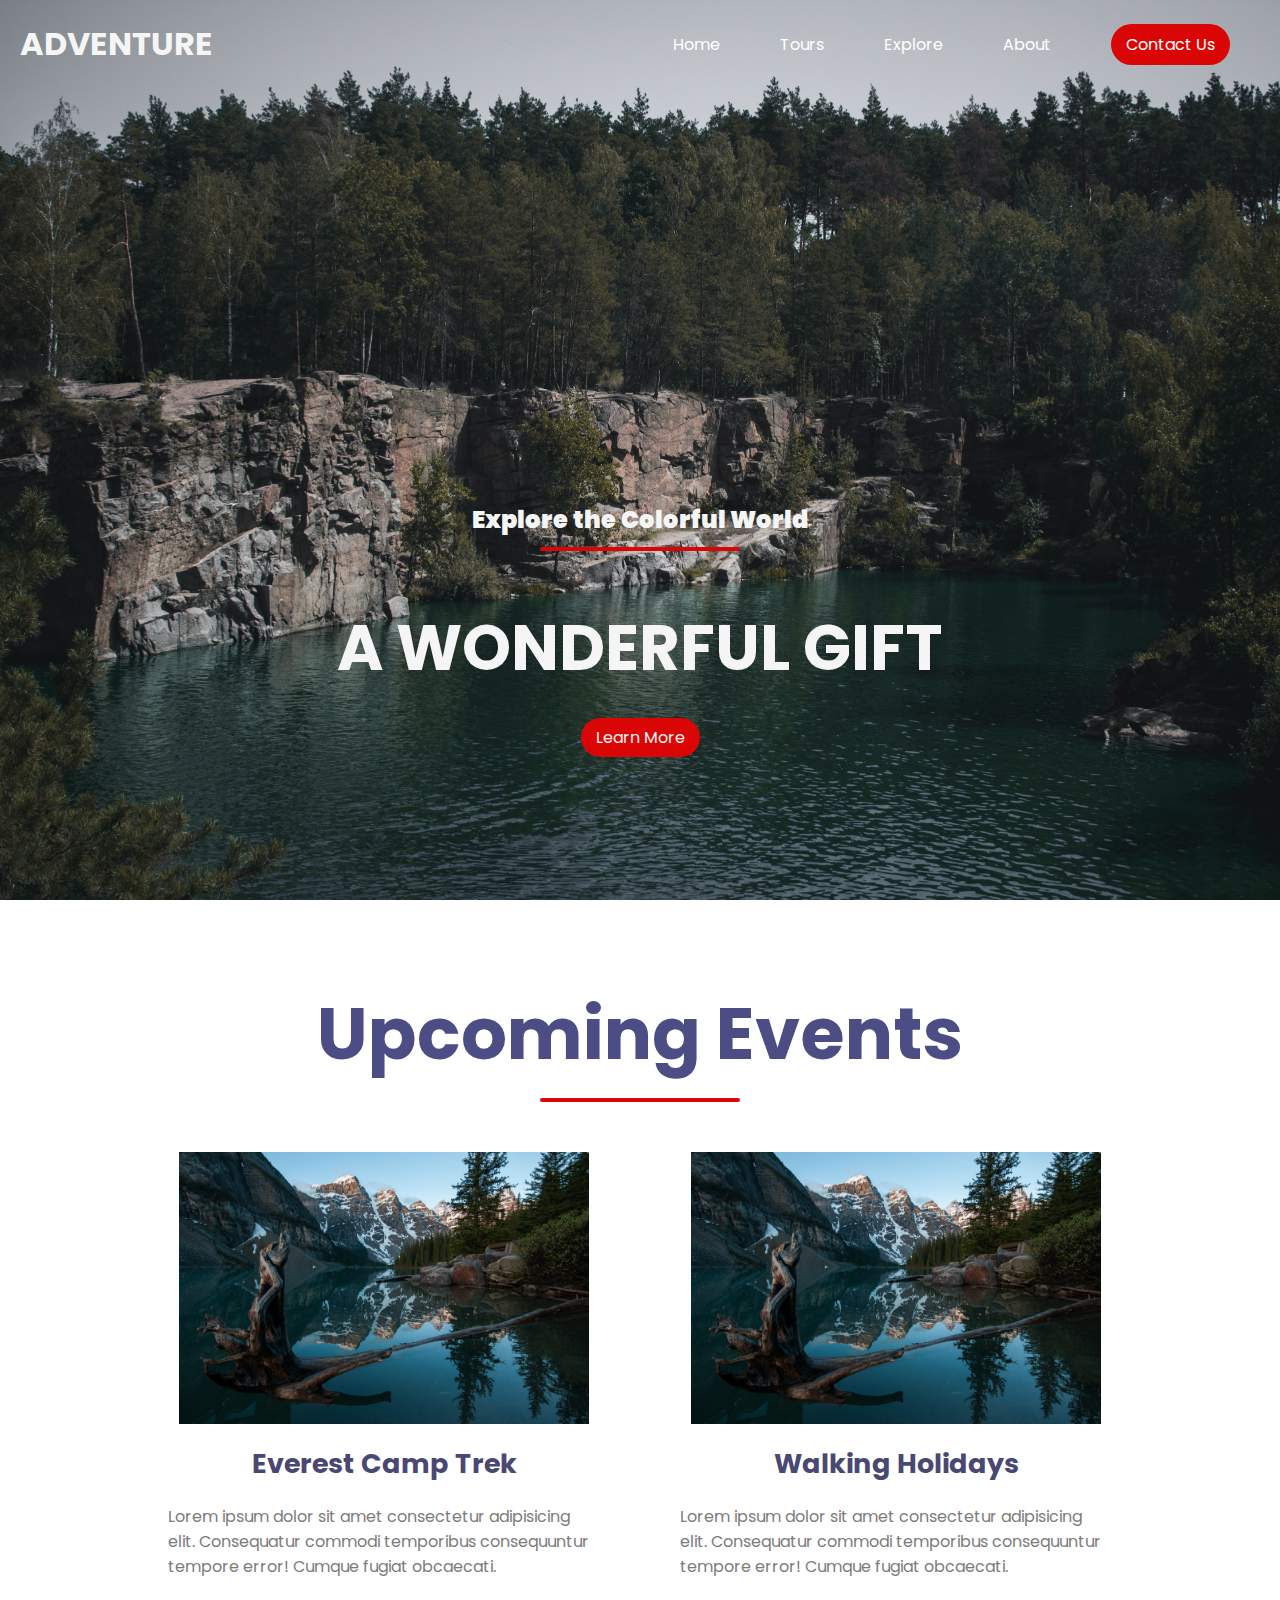
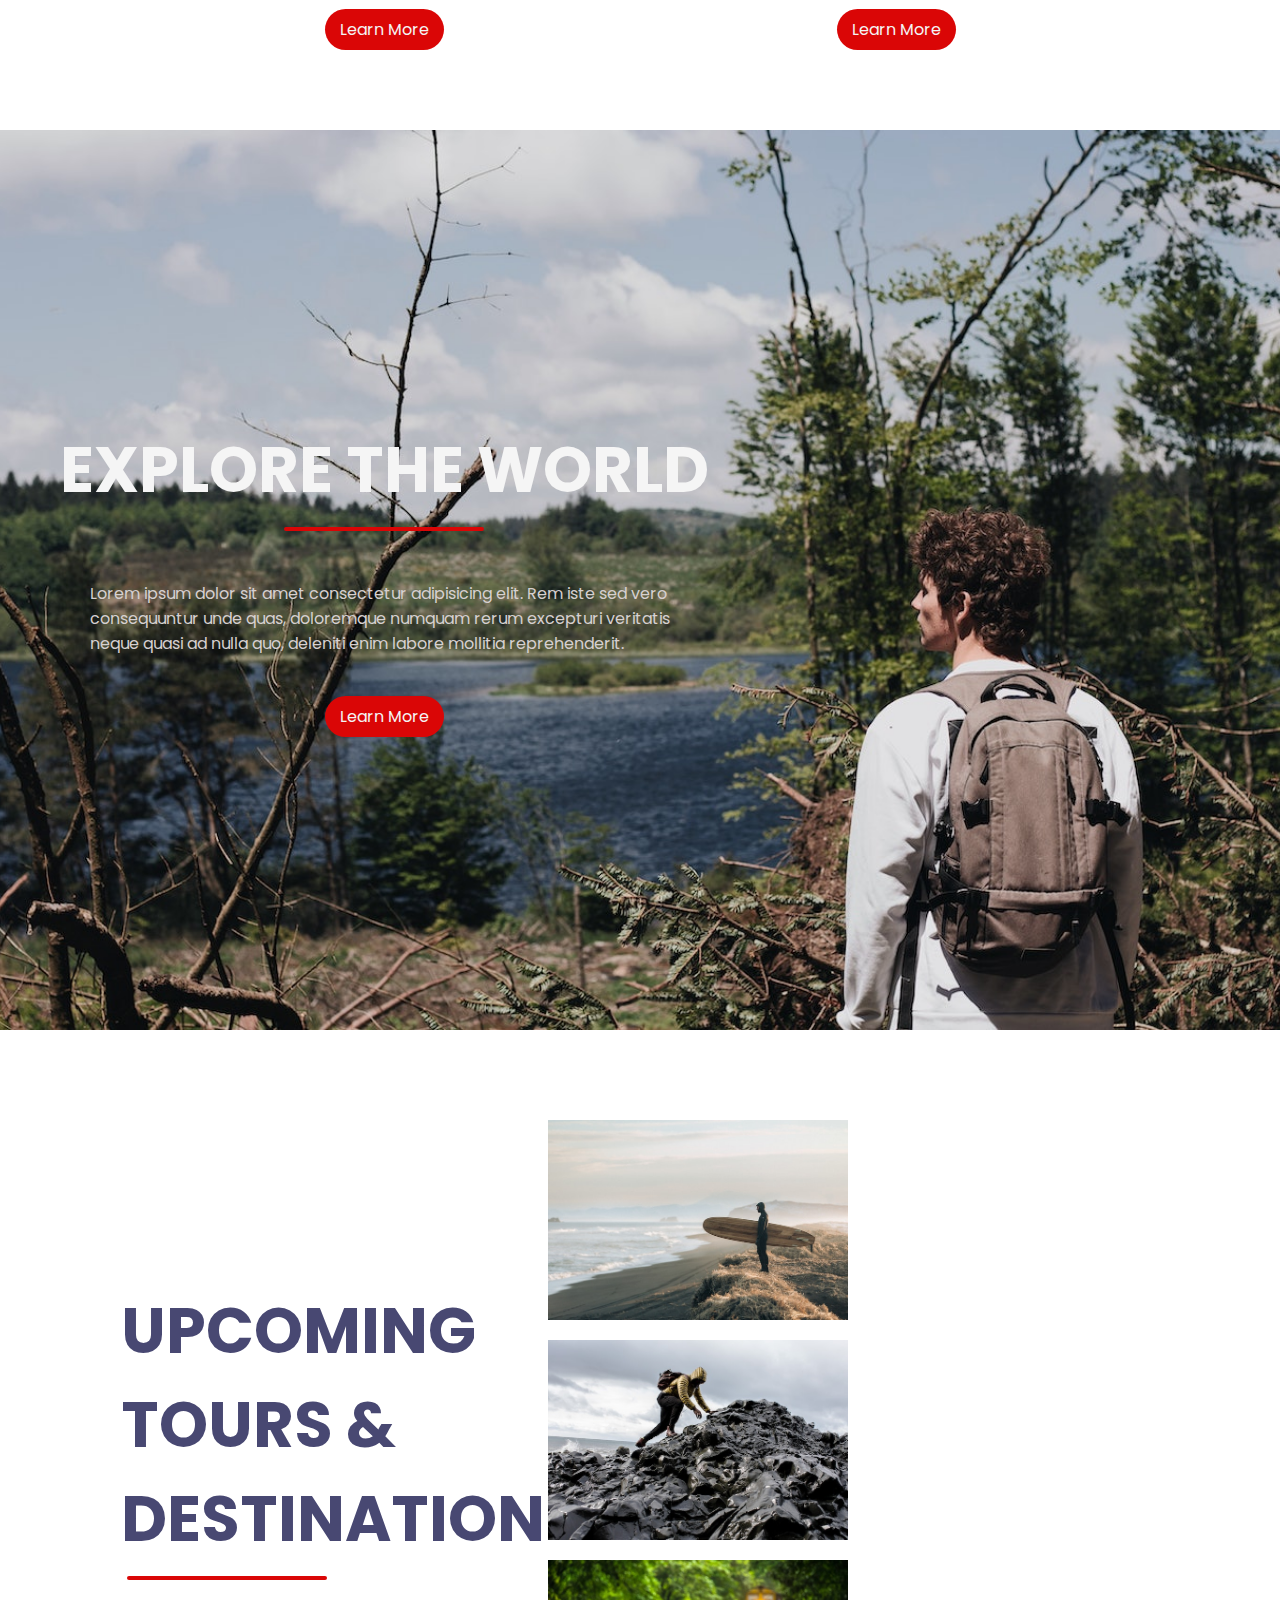
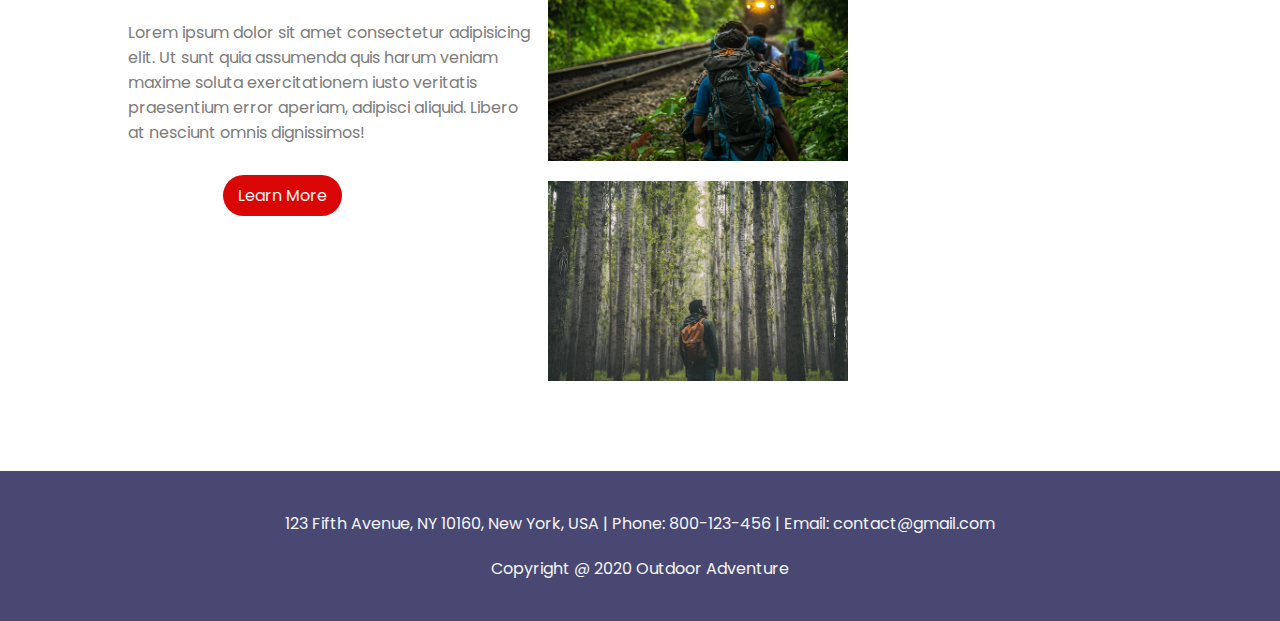
<file: index.html>
<!DOCTYPE html>
<html lang="en">
<head>
    <meta charset="UTF-8">
    <meta http-equiv="X-UA-Compatible" content="IE=edge">
    <meta name="viewport" content="width=device-width, initial-scale=1.0">
    <link rel="preconnect" href="https://fonts.googleapis.com">
    <link rel="preconnect" href="https://fonts.gstatic.com" crossorigin>
    <link href="https://fonts.googleapis.com/css2?family=Poppins:ital,wght@1,800&display=swap" rel="stylesheet">
    <title>ADVENTURE</title>
    <link rel="stylesheet" href="CSS/style.css">
</head>
<body>
    <nav class="navbar">
        <h1 class="logo">ADVENTURE</h1>
        <ul class="nav-links">
            <li class="active"> <a href="#">Home</a></li>
            <li> <a href="#">Tours</a></li>
            <li> <a href="#">Explore</a></li>
            <li> <a href="#">About</a></li>
            <li class="ctn"><a href="#">Contact Us</a></li>
        </ul>
        <img src="image/icon.png" alt="" class="menu_button">
    </nav>
    <header>
        <div class="header-content">
            <h2><b> Explore the Colorful World</b></h2>
            <div class="line"></div>
            <h1>A WONDERFUL GIFT</h1>
            <a  class="ctn" href="#">Learn More</a>
        </div>
    </header>
    <section class="events">
        <div class="title">
            <h1>Upcoming Events</h1>
            <div class="line"></div>
        </div>
        <div class="row">
            <div class="col">
                <img src="image/head2.jpg" alt="">
                <h4>Everest Camp Trek</h4>
                <p>
                    Lorem ipsum dolor sit amet consectetur adipisicing elit. Consequatur commodi temporibus consequuntur tempore error! Cumque fugiat obcaecati.
                </p>
                <a href="#" class="ctn">Learn More</a>
            </div>
            <div class="col">
                <img src="image/head2.jpg" alt="">
                <h4>Walking Holidays</h4>
                <p>
                    Lorem ipsum dolor sit amet consectetur adipisicing elit. Consequatur commodi temporibus consequuntur tempore error! Cumque fugiat obcaecati.
                </p>
                <a href="#" class="ctn">Learn More</a>
            </div>
        </div>

    </section>

    <section class="explore">
        <div class="explore-content">
            <h1>EXPLORE THE WORLD</h1>
        <div class="line"></div>
        <p>Lorem ipsum dolor sit amet consectetur adipisicing elit. Rem iste sed vero consequuntur unde quas, doloremque numquam rerum excepturi veritatis neque quasi ad nulla quo, deleniti enim labore mollitia reprehenderit.</p>
        <a href="#" class="ctn">Learn More</a>
        </div>
        
    </section>

    <section class="tours">
        <div class="row">
            <div class="col content-col">
                <h1>UPCOMING TOURS & DESTINATION</h1>
                <div class="line"></div>
                <p>Lorem ipsum dolor sit amet consectetur adipisicing elit. Ut sunt quia assumenda quis harum veniam maxime soluta exercitationem iusto veritatis praesentium error aperiam, adipisci aliquid. Libero at nesciunt omnis dignissimos!</p>
                <a href="#" class="ctn">Learn More</a>
            </div>
            <div class="col image-col">
                <div class="image-gallery">
                    <img src="image/g1.jpg" alt="">
                    <img src="image/g2.jpg" alt="">
                    <img src="image/g3.jpg" alt="">
                    <img src="image/g4.jpg" alt="">
                </div>
            </div>
        </div>

    </section>

    <section class="footer">
        <p>123 Fifth Avenue, NY 10160, New York, USA | Phone: 800-123-456 | Email: contact@gmail.com</p>
        <p>Copyright @ 2020 Outdoor Adventure</p>
    </section>
    <script>
        const menubutton = document.querySelector('.menu_button')
        const navlinks=document.querySelector('.nav-links')

        menubutton.addEventListener('click',()=>{
            navlinks.classList.toggle('mobile-menu')
        })
    </script>
    
</body>
</html>
</file>
<file: CSS/style.css>
*{
    margin: 0px;
    padding: 0px;
    box-sizing: border-box;
}
body{
    font-family: 'Poppins', sans-serif;

}

a{
    text-decoration: none;
    color: white;
}

.nav-links{
 
    list-style: none;
    display: flex;
    flex-direction: row;
    align-items: center;
}
.nav-links li{
    margin: 0 30px;
}

.navbar{
    position: absolute;
   top: 0;
   left: 0;
   display: flex;
    width: 100%;
    justify-content: space-between;
    padding: 20px;
    color: whitesmoke;
}
header{
    width: 100vw;
    height: 100vh;
    background-image: url(../image/head3.jpg);
    background-position:top;
    background-size: cover;
    background-color: rgba(0, 0,0,10);
    display: flex;
    align-items: flex-end;
    justify-content: center;
}
.header-content{
    margin-bottom: 150px;
    color: whitesmoke;
    text-align: center;
}
.header-content h2{ 
    font-weight: 4vmin;
}
.line{
    width: 200px;
    height: 4px;
    background: rgb(218, 6, 6);
    margin: 10px auto;
    border-radius: 5px;
}.header-content h1{
    font-size: 7vmin;
    margin-top: 50px;
    margin-bottom: 30px;
} 
.ctn{
    padding: 8px 15px;
    background: rgb(218, 6, 6);
    border-radius:30px ;
    color: whitesmoke;
}
.menu_button{
    position: absolute;
    top: 30px;
    right: 30px;
    width: 40px;
    cursor: pointer;
    display: none;
}
body, html{
    overflow-x: hidden;
}
/* Let Design the evnets 
 */

 section{
    width: 80%;
    margin: 80px auto;

 }
 .title{
    text-align: center;
    font-size: 4vmin;
    color: #4d4d85;
 }
 .row{
    display: flex;
    align-items: center;
    width: 100%;
    justify-content: space-between;
 
 }
 img{
    width:80%
 }
 
 .row .col {
    display: flex;
    flex-direction: column;
    align-items: center;
 }
 .events .row{
    margin-top:50px ;

 }
 h4{
    font-size:3vmin ;
    color: #484872;
    margin: 20px auto;
 }
 p{
    color: #7c7c7c;
    padding: 0px 40px;
 }
 .events .ctn {
    margin-top: 30px;
 }
 /* Explore Section */
 .explore{
    width: 100%;
    height: 100vh;
    background-image: url(../image/explore.jpg);
    background-position:center;
    background-repeat: no-repeat;
    background-size: cover;
    display: flex;
    align-items: center;
    
}
.explore-content{
 width: 60%;
 padding: 50px;
 color: whitesmoke;
 display: flex;
 align-items: center;
 flex-direction: column;
}
.explore-content h1{
    font-size: 7vmin;
}
.explore-content .line{
    margin-bottom: 50px;
}
.explore-content p{

    color:rgb(214, 208, 208) ;
}
.explore-content .ctn{
    margin-top: 40px;
}

/* tours section */
.content-col{
    width: 40%;
}
.image-col{
    width: 60%;
}
.tours .image-gallery{
    display: flex;
    flex-wrap: wrap;
    width: 100%;
    align-items: center;
}
.image-gallery img{

    max-width: 300px;
    margin: 10px;
}
.content-col h1{
    font-size: 7vmin;
    color: #484872;
}
.content-col .line{
    margin-left: -1px;
}
.content-col p{
    padding: 0;
    margin: 30px auto;
}
.content-col .ctn{
    margin-left: -100px;
}

/* footer section */
.footer{
    width: 100%;
    min-height: 100px;
    padding: 20px 80px;
    margin: 0;
    background: #484872;
    text-align: center;
    
}
.footer p{
    color: whitesmoke;
    margin: 20px auto;
    
}
@media only screen and (max-width:850px){
    
    .menu_button{
        display:block;
    }
    .navbar{
        padding: 0;
    }
    .logo{
        position: absolute;
        top: 30px;
        left:30px;
    }
    .nav-links{
        flex-direction: column;
        width: 100%;
       height: 100vh;
        justify-content: center;
        background: #484872;
        margin-top: -900px;
        transition:all 0.5s ease;
    }
    .mobile-menu{
        margin-top:0px ;
        border-bottom-right-radius: 30%;
    }
    .nav-links li{
        margin: 30px auto;
    }
    /* events section */
    .row{
        flex-direction: column;

    }
    .row .col{
        margin: 20px auto;
    }
    .col img {
        max-width: 90%;
    }
    /* explore section */
    .explore-content{
        width: 100%;
    }
    /* tours section */
    .tours .col{
        width: 100%;
    }
    .image-gallery{
        justify-content: center;
        align-items: center;
    }
    .image-gallery img{
        width: 90%;
    }
    /* footer ::selectio */
    .footer{
        padding: 10px;
    }
    
} 
/* animations Section  */
img{
    transition: transform .3s ease;
}
img:hover{
    transform: scale(1.1);
}
.ctn:hover{
    background: whitesmoke;
    color: rgb(218, 6, 6);
    box-shadow: 2px 2px 5px #00000056 ;
}
li:hover{
    color: rgb(218, 6, 6);
    cursor: pointer;
}
</file>
